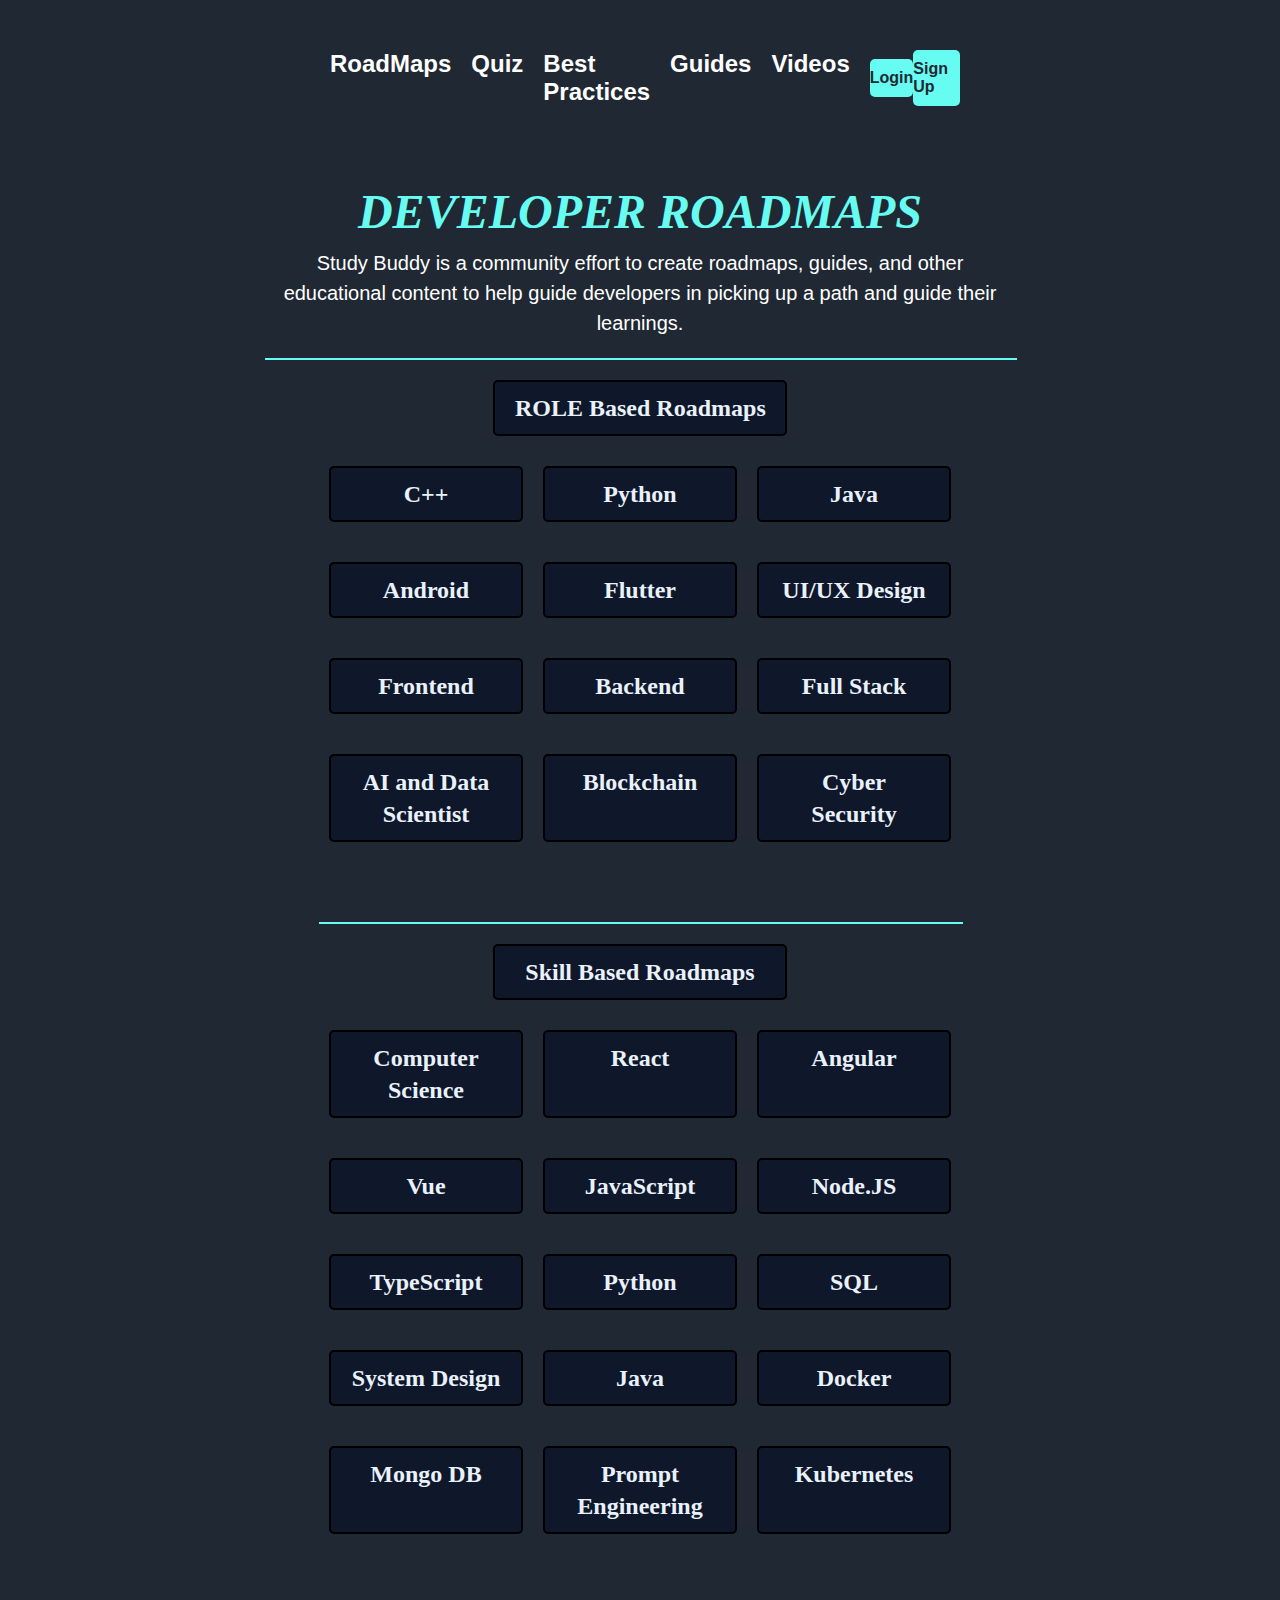
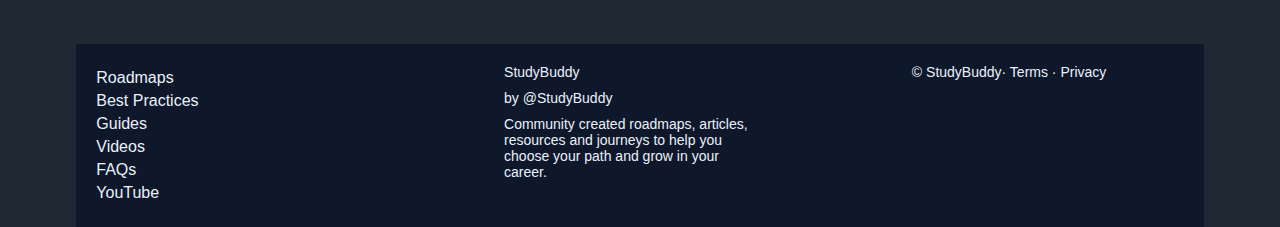
<file: index.html>
<!DOCTYPE html>
<html lang="en">
<head>
    <meta charset="UTF-8">
    <meta name="viewport" content="width=device-width, initial-scale=1.0">
    <title>Study Buddy - Roadmaps for Developers</title>
    <link rel="stylesheet" href="styles.css">
    
    <link rel="shortcut icon" href="./favicon.png" type="image/x-icon">

</head>

<body>
  
   <!--Navigation Bar -->
    <nav>
        <div class="left"></div>
        <ul>
          <li><a href='./index.html'>RoadMaps</a></li>
          <li><a href='Quiz-Website-main/quizmain.html'>Quiz</a></li>
          <li><a href='bestpractices.html'>Best Practices</a></li>
          <li><a href='guides.html'>Guides</a></li>
          <li><a href='/Videos'>Videos</a></li>
        </ul>
        <!--Log IN and Sign Up Buttons -->
        <a href="/login" class="login-button">Login</a>
        <a href="/signup" class="signup-button">Sign Up</a>
    </nav>
    

<!--Main -->
    <main>
              <!--Section 1 -->
      <section class="firstsection">
        <!-- USing Span for styling effects-->
        <div class="text">
          <span class="purple"><h1><i>DEVELOPER ROADMAPS</i></h1></span>
          <!--Para Content-->
          <p class="p">Study Buddy is a community effort to create roadmaps, guides, and other educational content to help guide developers in picking up a path and guide their learnings.</p>
        <hr> <!--Underline -->
                   
        <a href="/role-roadmaps" class="roadmap-button">ROLE Based Roadmaps</a>
         <!-- Choices in the form of Button-->
         <div class="additional-buttons">
          <a href="c++/cplus.html" class="additional-button">C++</a>
          <a href="Python/python.html" class="additional-button">Python</a>
          <a href="/Java" class="additional-button">Java</a>
        </div>
          <!-- Choices in the form of Button-->
          <div class="additional-buttons">
            <a href="/Android" class="additional-button">Android</a>
            <a href="/Flutter" class="additional-button">Flutter</a>
            <a href="/UI/UX Design" class="additional-button">UI/UX Design</a>
          </div>
          <!-- Choices in the form of Button-->
          <div class="additional-buttons">
            <a href="/frontend-roadmap" class="additional-button">Frontend</a>
            <a href="/backend-roadmap" class="additional-button">Backend</a>
            <a href="/fullstack-roadmap" class="additional-button">Full Stack</a>
          </div>
          
         <!-- Choices in the form of Button-->
          <div class="additional-buttons">
            <a href="/AI and Data Scientist" class="additional-button">AI and Data Scientist</a>
            <a href="/Blockchain" class="additional-button">Blockchain</a>
            <a href="/Cyber Security" class="additional-button">Cyber Security</a>
          </div>
        </div>
      </section>
      </main>
<!-- Section 2-->
<main id="main-content">
      <section class="secondsection">
<!-- Underline-->
      <hr>
<!-- Skill Based Roadmap-->
      <a href="/Skill-roadmaps" class="roadmap-button">Skill Based Roadmaps</a>
      <!-- Choices in the form of Button-->
      <div class="additional-buttons2">
        <a href="/Computer-Science" class="additional-button2">Computer Science</a>
        <a href="/React" class="additional-button2">React</a>
        <a href="/Angular" class="additional-button2">Angular</a>
      </div>
      <!-- Choices in the form of Button-->
      <div class="additional-buttons2">
        <a href="/Vue" class="additional-button2">Vue</a>
        <a href="/JavaScript" class="additional-button2">JavaScript</a>
        <a href="/Node.JS" class="additional-button2">Node.JS</a>
        <!-- Choices in the form of Button-->
      </div>
      <div class="additional-buttons2">
        <a href="/TypeScript" class="additional-button2">TypeScript</a>
        <a href="/Python" class="additional-button2">Python</a>
        <a href="/SQL" class="additional-button2">SQL</a>
        <!-- Choices in the form of Button-->
      </div>
      <div class="additional-buttons2">
        <a href="/System Design" class="additional-button2">System Design</a>
        <a href="/Java" class="additional-button2">Java</a>
        <a href="/Docker" class="additional-button2">Docker</a>
      </div>
<!-- Choices in the form of Button-->
      <div class="additional-buttons2">
        <a href="/Mongo DB" class="additional-button2">Mongo DB</a>
        <a href="/Prompt Engineering" class="additional-button2">Prompt Engineering</a>
        <a href="/Kubernetes" class="additional-button2">Kubernetes</a>
      </div>
      </section>
       
    </main>
    <footer>
        <div>
            <ul>
                <li><a href='/RoadMaps'>Roadmaps</a></li>
                <li><a href='/BestPractices'>Best Practices</a></li>
                <li><a href='/Guides'>Guides</a></li>
                <li><a href='/Videos'>Videos</a></li>
                <li><a href='/FAQs'>FAQs</a></li>
                <li><a href='https://www.youtube.com'>YouTube</a></li>
            </ul>
        </div>
        <div>
            <p>StudyBuddy</p>
            <p>by @StudyBuddy</p>
            <p>Community created roadmaps, articles, resources and journeys to help you choose your path and grow in your career.</p>
        </div>
        <div>
            <p>© StudyBuddy· Terms · Privacy</p>
        </div>
        
    </footer>

</body>
</html>
</file>
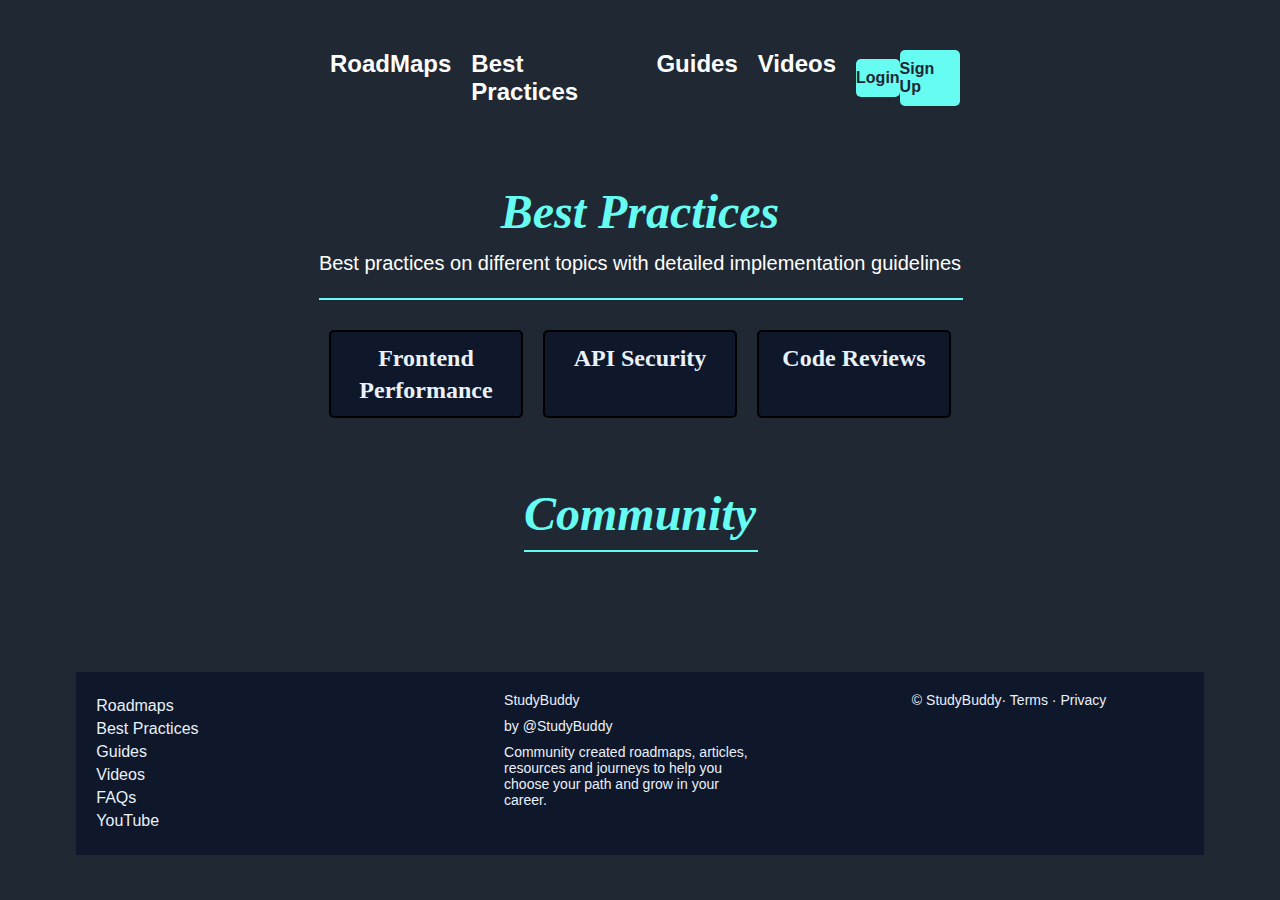
<file: bestpractices.html>
<!DOCTYPE html>
<html lang="en">
<head>
    <meta charset="UTF-8">
    <meta name="viewport" content="width=device-width, initial-scale=1.0">
    <title>Best Practices</title>
    <link rel="stylesheet" href="styles.css">
    <link rel="shortcut icon" href="./favicon.png" type="image/x-icon">

</head>

<body>
  
   <!--Navigation Bar -->
    <nav>
        <div class="left"></div>
        <ul>
          <li><a href='./index.html'>RoadMaps</a></li>
          <li><a href='./bestpractices.html'>Best Practices</a></li>
          <li><a href='./guides.html'>Guides</a></li>
          <li><a href='/Videos'>Videos</a></li>
        </ul>
        <!--Log IN and Sign Up Buttons -->
        <a href="/login" class="login-button">Login</a>
        <a href="/signup" class="signup-button">Sign Up</a>
    </nav>
    

<!--Main -->
    <main>
              <!--Section 1 -->
      <section class="firstsection">
        <!-- USing Span for styling effects-->
        <div class="text">
          <span class="purple"><h1><i>Best Practices</i></h1></span>
          <!--Para Content-->
          <p class="p">Best practices on different topics with detailed implementation guidelines</p>
        <hr> <!--Underline -->
                   
    
         <!-- Choices in the form of Button-->
       
          <div class="additional-buttons">
            <a href="./frontendperformance.html" class="additional-button">Frontend Performance</a>

            <a href="/Blockchain" class="additional-button">API Security</a>
            <a href="/Cyber Security" class="additional-button">Code Reviews</a>
          </div>
        </div>
      </section>
      </main>

<!-- Section 2-->
<main id="main-content">
      <section class="secondsection">
<!-- Underline-->
<div class="text">
    <span class="purple"><h1><i>Community</i></h1></span>
    <hr>
      
<!-- Skill Based Roadmap-->
      
      <!-- Choices in the form of Button-->
      

      </section>
       
    </main>
    <footer>
        <div>
            <ul>
                <li><a href='/RoadMaps'>Roadmaps</a></li>
                <li><a href='/BestPractices'>Best Practices</a></li>
                <li><a href='/Guides'>Guides</a></li>
                <li><a href='/Videos'>Videos</a></li>
                <li><a href='/FAQs'>FAQs</a></li>
                <li><a href='https://www.youtube.com'>YouTube</a></li>
            </ul>
        </div>
        <div>
            <p>StudyBuddy</p>
            <p>by @StudyBuddy</p>
            <p>Community created roadmaps, articles, resources and journeys to help you choose your path and grow in your career.</p>
        </div>
        <div>
            <p>© StudyBuddy· Terms · Privacy</p>
        </div>
        
    </footer>

</body>
</html>
</file>
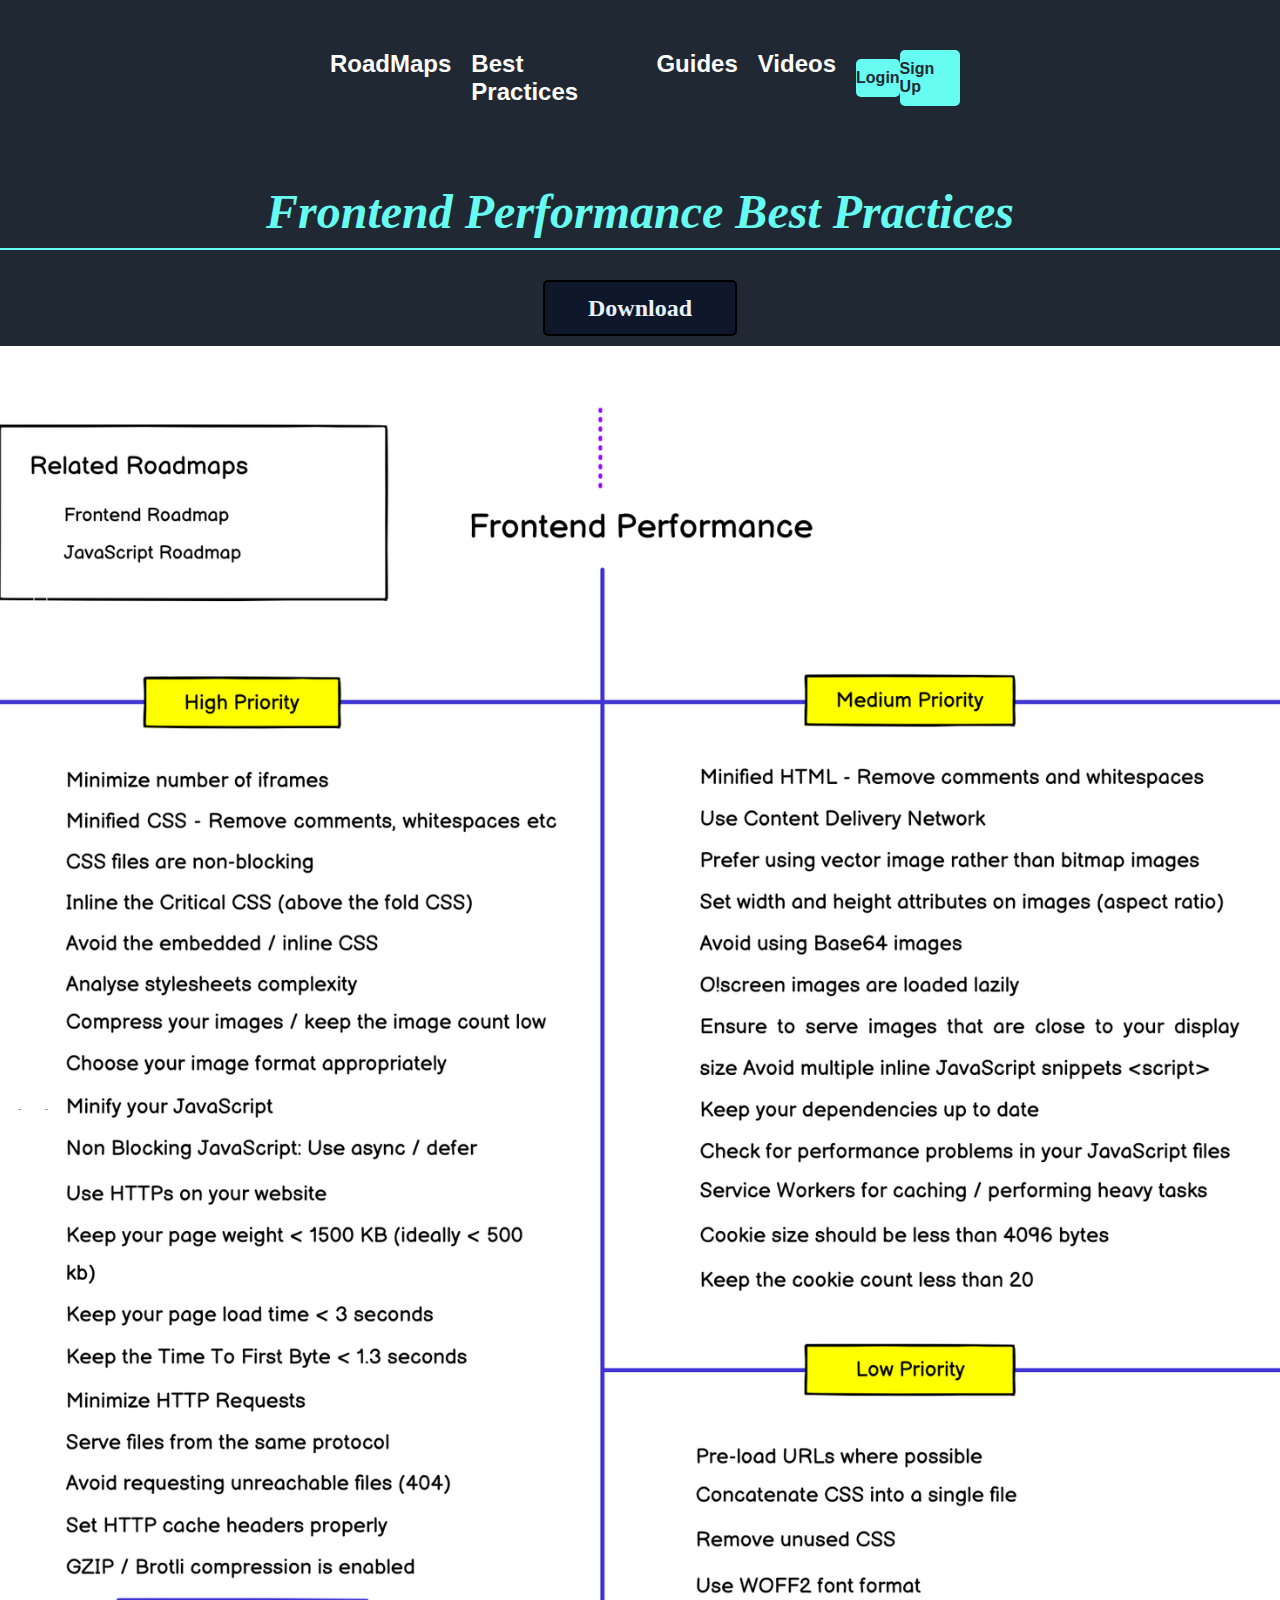
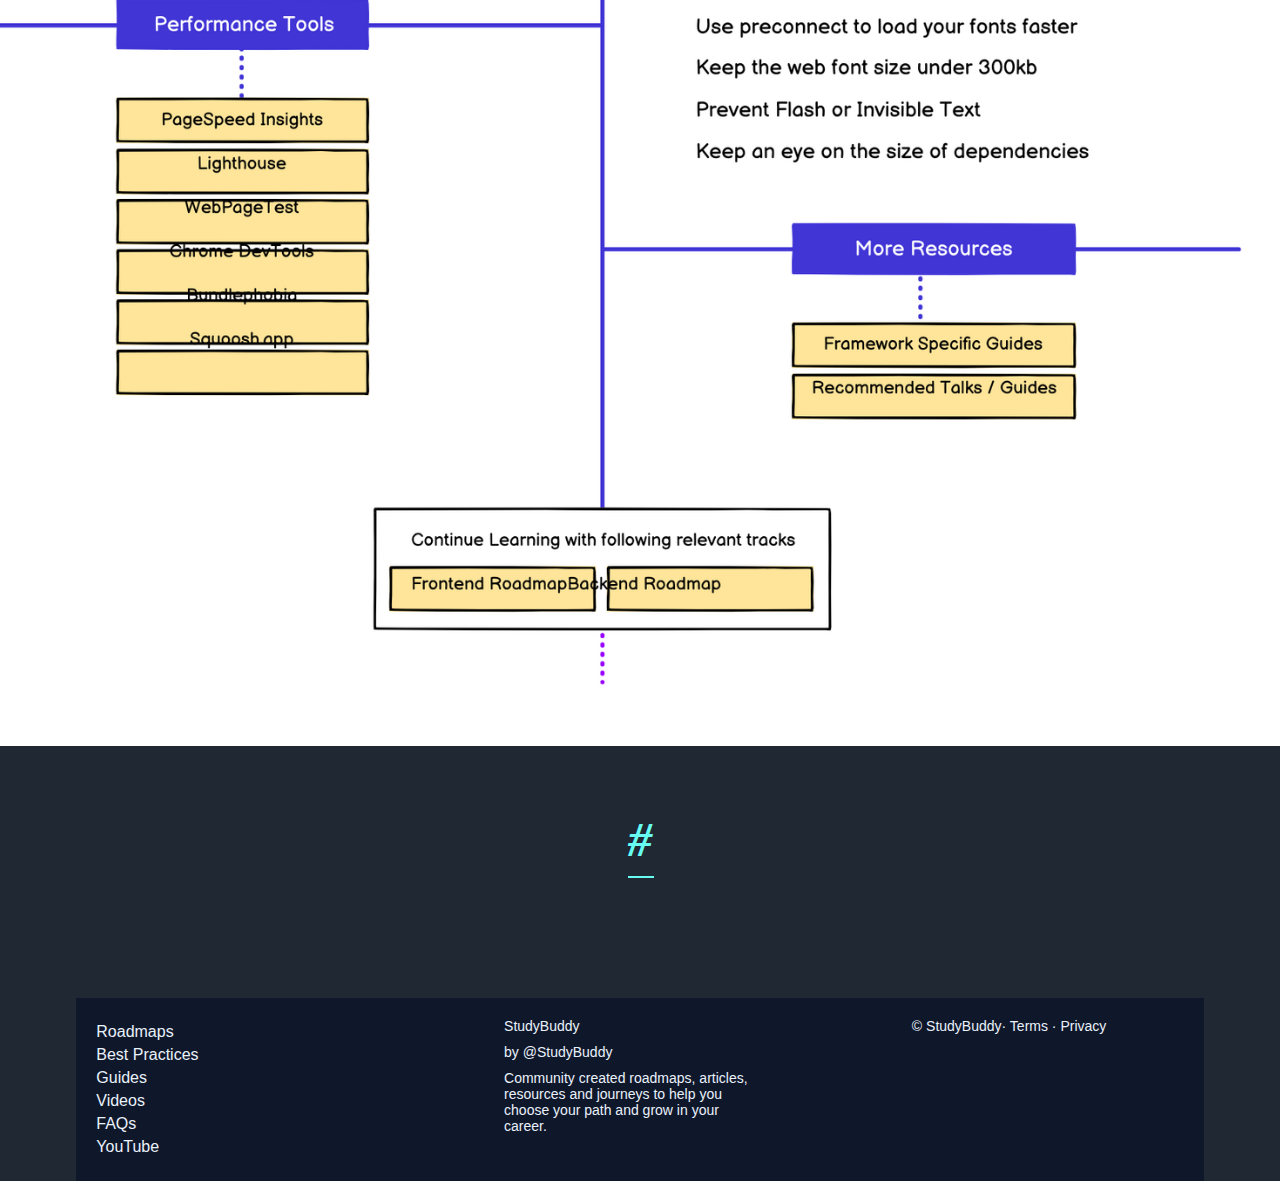
<file: frontendperformance.html>
<!DOCTYPE html>
<html lang="en">
<head>
    <meta charset="UTF-8">
    <meta name="viewport" content="width=device-width, initial-scale=1.0">
    <title>Best Practices</title>
    <link rel="stylesheet" href="styles.css">
    <link rel="shortcut icon" href="./favicon.png" type="image/x-icon">

</head>

<body>
  
   <!--Navigation Bar -->
    <nav>
        <div class="left"></div>
        <ul>
          <li><a href='./index.html'>RoadMaps</a></li>
          <li><a href='./bestpractices.html'>Best Practices</a></li>
          <li><a href='./guides.html'>Guides</a></li>
          <li><a href='/Videos'>Videos</a></li>
        </ul>
        <!--Log IN and Sign Up Buttons -->
        <a href="/login" class="login-button">Login</a>
        <a href="/signup" class="signup-button">Sign Up</a>
    </nav>
    

<!--Main -->
    <main>
              <!--Section 1 -->
      <section class="firstsection">
        <!-- USing Span for styling effects-->
        <div class="text">
          <span class="purple"><h1><i>Frontend Performance Best Practices</i></h1></span>
          <!--Para Content-->
         
        <hr> <!--Underline -->
                   
    
         <!-- Choices in the form of Button-->
       
          <div class="additional-buttons">
            <a href="https://drive.google.com/file/d/1w3072f-_2LWBcxaDnqIvxR4TWbVx-kQy/view?usp=sharing" class="additional-button">Download</a>
           <div class="img">
            <img src="./frontend roadmap.png" alt="this image is contain roadmap of frontend" srcset="">
           </div> 

          </div>
        </div>
      </section>
      </main>

<!-- Section 2-->
<main id="main-content">
      <section class="secondsection">
<!-- Underline-->
<div class="text">
    <span class="purple"><h1><i>#</i></h1></span>
    <hr>
      
<!-- Skill Based Roadmap-->
      
      <!-- Choices in the form of Button-->
      

      </section>
       
    </main>
    <footer>
        <div>
            <ul>
                <li><a href='/RoadMaps'>Roadmaps</a></li>
                <li><a href='/BestPractices'>Best Practices</a></li>
                <li><a href='/Guides'>Guides</a></li>
                <li><a href='/Videos'>Videos</a></li>
                <li><a href='/FAQs'>FAQs</a></li>
                <li><a href='https://www.youtube.com'>YouTube</a></li>
            </ul>
        </div>
        <div>
            <p>StudyBuddy</p>
            <p>by @StudyBuddy</p>
            <p>Community created roadmaps, articles, resources and journeys to help you choose your path and grow in your career.</p>
        </div>
        <div>
            <p>© StudyBuddy· Terms · Privacy</p>
        </div>
        
    </footer>

</body>
</html>
</file>
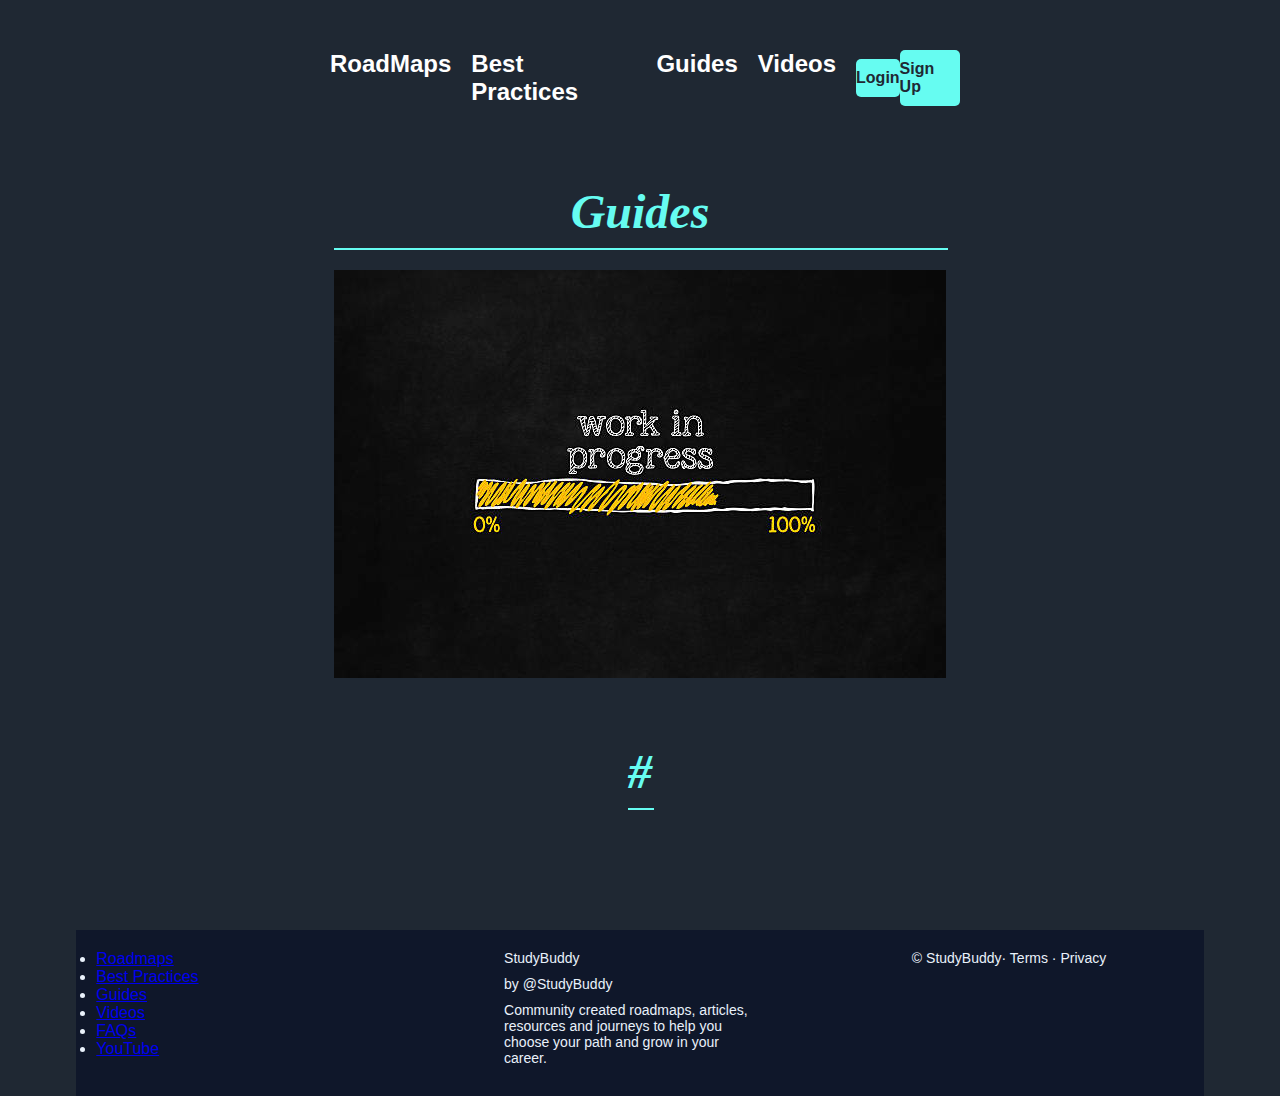
<file: guides.html>
<!DOCTYPE html>
<html lang="en">
<head>
    <meta charset="UTF-8">
    <meta name="viewport" content="width=device-width, initial-scale=1.0">
    <title>Best Practices</title>
    <link rel="stylesheet" href="styles.css">
    <link rel="shortcut icon" href="./favicon.png" type="image/x-icon">

</head>

<body>
  
   <!--Navigation Bar -->
    <nav>
        <div class="left"></div>
        <ul>
          <li><a href='./index.html'>RoadMaps</a></li>
          <li><a href='./bestpractices.html'>Best Practices</a></li>
          <li><a href='./guides.html'>Guides</a></li>
          <li><a href='/Videos'>Videos</a></li>
        </ul>
        <!--Log IN and Sign Up Buttons -->
        <a href="/login" class="login-button">Login</a>
        <a href="/signup" class="signup-button">Sign Up</a>
    </nav>
    

<!--Main -->
    <main>
              <!--Section 1 -->
      <section class="firstsection">
        <!-- USing Span for styling effects-->
        <div class="text">
          <span class="purple"><h1><i>Guides</i></h1></span>
          <!--Para Content-->
         
        <hr> <!--Underline -->
                   
    
         <!-- Choices in the form of Button-->
       
          <div class="additional-buttons">
          
           <div class="img">
            <img src="./work in progress.jpg" alt="this image is contain roadmap of frontend" srcset="">
           </div> 

          </div>
        </div>
      </section>
      </main>

<!-- Section 2-->
<main id="main-content">
      <section class="secondsection">
<!-- Underline-->
<div class="text">
    <span class="purple"><h1><i>#</i></h1></span>
    <hr>
      
<!-- Skill Based Roadmap-->
      
      <!-- Choices in the form of Button-->
      

      </section>
       
    </main>
    <footer>
        <div>
            <ul></ul>
                <li><a href='index.html'>Roadmaps</a></li>
                <li><a href='bestpractices.html'>Best Practices</a></li>
                <li><a href='guides.html'>Guides</a></li>
                <li><a href='/Videos'>Videos</a></li>
                <li><a href='/FAQs'>FAQs</a></li>
                <li><a href='https://www.youtube.com'>YouTube</a></li>
            </ul>
        </div>
        <div>
            <p>StudyBuddy</p>
            <p>by @StudyBuddy</p>
            <p>Community created roadmaps, articles, resources and journeys to help you choose your path and grow in your career.</p>
        </div>
        <div>
            <p>© StudyBuddy· Terms · Privacy</p>
        </div>
        
    </footer>

</body>
</html>
</file>
<file: styles.css>
/*CSS For StudyBuddy */
      * {
        margin: 0;
        padding: 0;
      }
      body {
        background-color: #1F2833;
        color: white;
        display: flex;
        flex-direction: column;
        align-items: center; 
        justify-content: center; 
        margin-top: 30px;
      }

  

      /* Navigation Bar Styling */
      nav {
        font-family: "Poppins", sans-serif;
        display: flex;
        flex-direction: row; 
        align-items: center; 
        background-color: #1F2833;
        justify-content: space-between; 
        width: 50%; 
        padding: 10px 20px; 
      }

      nav ul {
        display: flex;
        list-style: none;
        font-size: 1.5rem;
        font-weight: bold;
        margin-right: 10px;
      }
      /* For screens smaller than 768px */
@media (max-width: 768px) {
  /* Adjust navigation bar for smaller screens */
  nav ul {
    flex-direction: column;
    text-align: center;
  }
  
  /* Adjust button width for smaller screens */
  .roadmap-button {
    width: 80%;
    margin: 10px auto;
  }
  
  /* Hide additional buttons on smaller screens if needed */
  .additional-buttons {
    display: none;
  }
}

      nav ul li {
        margin: 0 10px;
      }
      nav ul li a{
        text-decoration: none;
        color: white;
        font-weight: bold;
        transition: color 0.3s;
      }
      /* Adding Hover Effect */
      nav ul li a:hover{
        color: #66FCF1;
        font-size: 1.6rem;
      }

      .purple {
         color: #66FCF1;
      }
/* Section 1 Styling */
      .firstsection {
        font-size: 1.5rem;
        line-height: 2rem;
        text-align: center;
        margin-top: 70px;
      }

      .firstsection h1 {
        font-size: 3.0rem;
        text-decoration: dotted black;
        font-weight: bold;
      }

      .firstsection .p {
        font-family: "Poppins", sans-serif;
        font-size: 20px;
        margin-top: 20px;
        text-align: center;
        white-space: normal; 
        max-width: 750px; 
        line-height: 1.5;
      }

      /* Button Styling in Nav Bar*/
      .login-button,
      .signup-button {
        background-color: #66FCF1;
        color: #1F2833;
        padding: 10px 0px;
        border: none;
        border-radius: 5px;
        text-decoration: none;
        font-weight: bold;
        margin: 10px 0;
        transition: background-color 0.3s, color 0.3s;
      }

      /* Hover Effect in Button*/
      .login-button:hover,
      .signup-button:hover {
        background-color: #1F2833;
        color: #66FCF1;
      }
      hr {
        width: 100%; 
        margin: 20px 0; 
        border: 1px solid #66FCF1; 
      }

      .roadmap-button {
        background-color: #0F172A;
        color: #e9f1fb;
        padding: 10px 20px;
        border: 2px solid black;
        border-radius: 5px;
        text-decoration: none;
        font-weight: bold;
        margin: 10px auto; 
        display: block;
        text-align: center;
        width: 250px; 
        white-space: nowrap;
      }

      .additional-buttons {
        display: flex;
        flex-wrap: wrap; /* Added flex-wrap */
        justify-content: center;
        width: 100%;
        margin-top: 20px;
      }

      .additional-button {
        background-color: #0F172A;
        color: #e9f1fb;
        padding: 10px 20px;
        border: 2px solid black;
        border-radius: 5px;
        text-decoration: none;
        font-weight: bold;
        margin: 10px; /* Adjusted margin */
        display: block;
        text-align: center;
        width: 150px;
        transition: background-color 0.3s, color 0.3s;
      }

      .additional-button:hover {
        background-color: #1F2833;
        color: #66FCF1;
      }

      /* Media Query for Small Screens */
      @media (max-width: 768px) {
        .firstsection h1 .secondsection h1{
          font-size: 2.0rem; /* Reduce font size for smaller screens */
        }
      }
  
      /* Second Section styling*/

      .secondsection {
        font-size: 1.5rem;
        line-height: 2rem;
        text-align: center;
        margin-top: 70px;
      }
/* Styling of Line*/
      hr {
        width: 100%; 
        margin: 20px 0; 
        border: 1px solid #66FCF1; 
      }
/* Button*/
      .skill-button {
        background-color: #0F172A;
        color: #e9f1fb;
        padding: 10px 20px;
        border: 2px solid black;
        border-radius: 5px;
        text-decoration: none;
        font-weight: bold;
        margin: 10px auto; 
        display: block;
        text-align: center;
        width: 250px; 
        white-space: nowrap;
      }
      /*Buttons2*/
      .additional-buttons2 {
        display: flex;
        flex-wrap: wrap; /* Added flex-wrap */
        justify-content: center;
        width: 100%;
        margin-top: 20px;
      }
/* Button2*/
      .additional-button2 {
        background-color: #0F172A;
        color: #e9f1fb;
        padding: 10px 20px;
        border: 2px solid black;
        border-radius: 5px;
        text-decoration: none;
        font-weight: bold;
        margin: 10px; /* Adjusted margin */
        display: block;
        text-align: center;
        width: 150px;
        transition: background-color 0.3s, color 0.3s;
      }
/* Hover Effect in Button*/
      .additional-button2:hover {
        background-color: #1F2833;
        color: #66FCF1;
      }
      

    
      /* Footer Styling */
      footer {
        background-color: #0F172A;
        color: #e9f1fb;
        padding: 20px;
        display: flex;
        justify-content: space-between;
        flex-wrap: wrap;
        font-family: "Poppins", sans-serif;
      }
    
      footer div {
        flex-basis: calc(25% - 20px);
        margin-right: 20px;
      }
    
      footer ul {
        list-style: none;
        padding: 0;
      }
    
      footer ul li {
        margin: 5px 0;
      }
    
      footer ul li a {
        text-decoration: none;
        color: #e9f1fb;
        transition: color 0.3s;
      }
    
      footer ul li a:hover {
        color: #66FCF1;
      }
    
      footer p {
        font-size: 14px;
        margin-bottom: 10px;
      }
     
      #main-content {
        margin-bottom: 100px; 
      }
</file>
